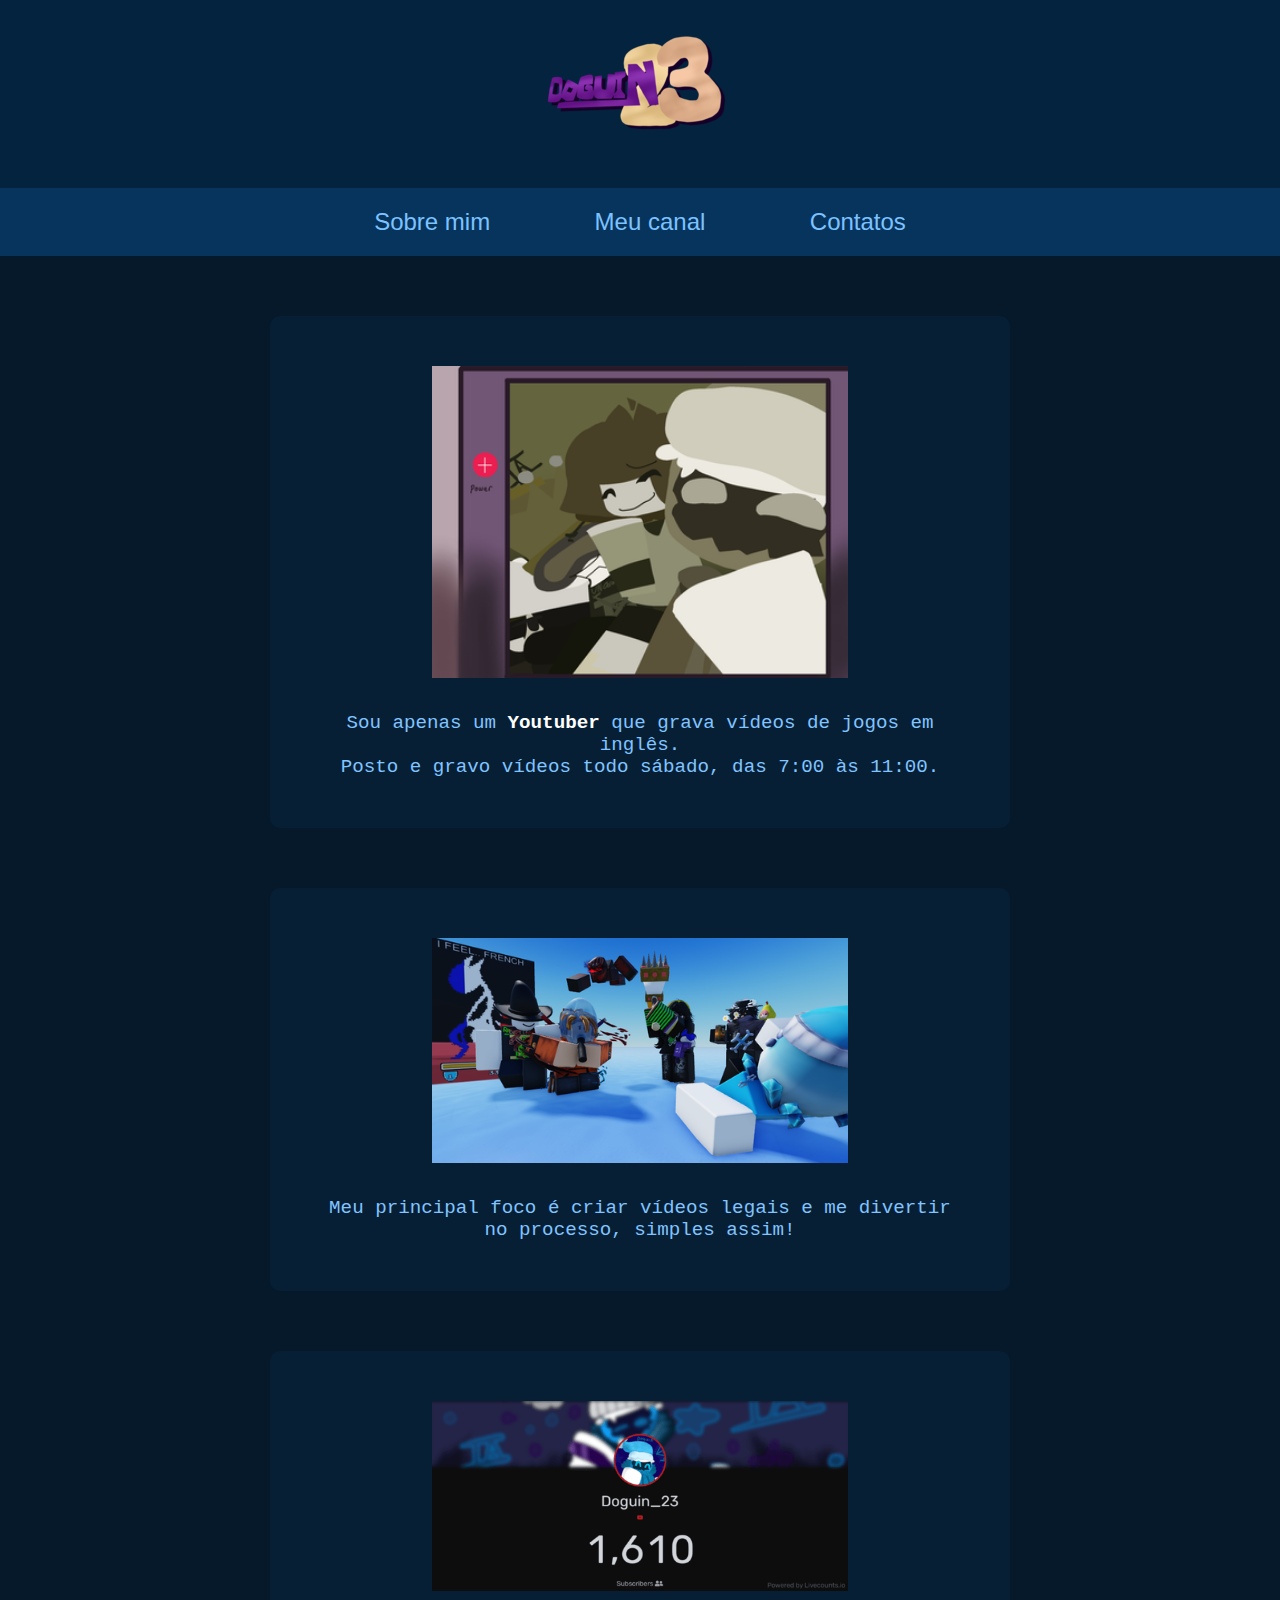
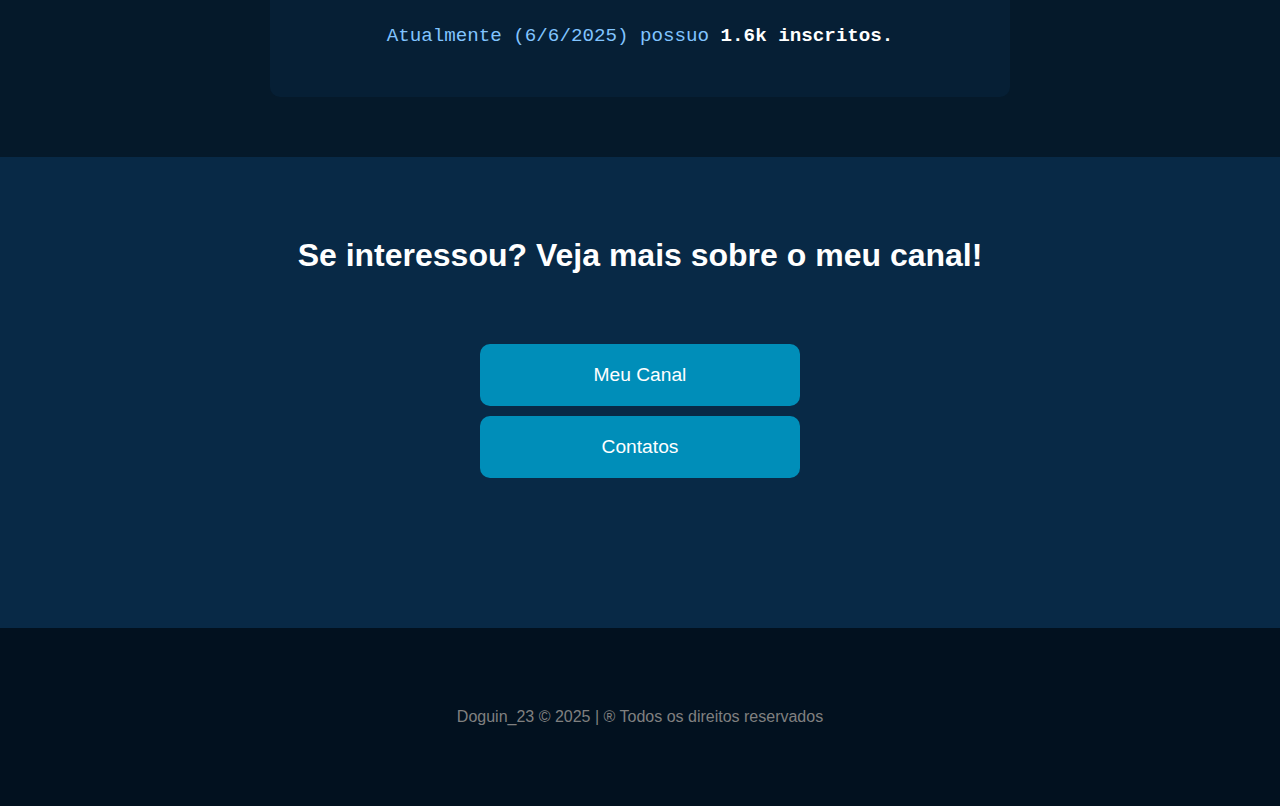
<file: index.html>
<!DOCTYPE html>
<html lang="pt-br">

<head>
    <meta charset="UTF-8">
    <meta http-equiv="X-UA-Compatible" content="IE=edge">
    <meta name="viewport" content="width=device-width, initial-scale=1.0">
    <title>Sobre mim | Doguin_23</title>
    
    <link rel="stylesheet" href="assets/css/style.css">
    <link rel="shortcut icon" href="assets/images/channels4_profile.jpg" type="image/png">
</head>

<body>
    <!-- CABEÇALHO -->
    <header class="container-cabecalho">
        <a href="https://youtube.com/@doguin_23" target="_blank">
            <abbr title="Feito por .not3lton. no Discord">
                <img src="assets/images/New_Doguin_logo_lolz.webp" alt="Logo Doguin_23 por .not3lton. no Discord">
            </abbr>
        </a>
    </header>

    <!-- NAVEGAÇÃO -->
     <nav class="container-navegacao">
        <a href="index.html">Sobre mim</a>
        <a href="canal.html">Meu canal</a>
        <a href="contatos.html">Contatos</a>
    </nav>

    <!-- QUEM SOU -->
    <section class="container-quem-somos">
        <article class="servico">
            <abbr title="Feito por .not3lton. no Discord">
                <img src="assets/images/SHERBET_LOBBY_assets.webp" alt="Desenho por .not3lton. no Discord" class="icone">
            </abbr>
            <p class="servico-texto">
                Sou apenas um <span class="servico-texto-realce">Youtuber</span> que grava vídeos de jogos em inglês.<br>
                Posto e gravo vídeos todo sábado, das 7:00 às 11:00.
            </p>
        </article>

        <article class="servico">
            <abbr title="Feito por Doguin_23">
                <img src="assets/images/thumb_caos.webp" alt="Foto 3D que foi usada como thumbnail, feito por Doguin_23" class="icone">
            </abbr>
            <p class="servico-texto">
                Meu principal foco é criar vídeos legais e me divertir no processo, simples assim!
            </p>
        </article>

        <article class="servico">
            <img src="assets/images/contagem_inscritos.png" alt="Contagem de inscritos" class="icone">
            <p class="servico-texto">
                Atualmente (6/6/2025) possuo <span class="servico-texto-realce">1.6k inscritos.</span>
            </p>
        </article>
    </section>

    <!-- VER CANAL - CONTATOS -->
     <section class="container-servicos-contato">
        <h1>Se interessou? Veja mais sobre o meu canal!</h1>
        <div class="botoes-servicos-contato">
            <a href="canal.html">Meu Canal</a>
            <a href="contatos.html">Contatos</a>
        </div>
     </section>

     <!-- RODAPÉ -->
      <footer>
        Doguin_23 &copy; 2025 | &reg; Todos os direitos reservados
      </footer>

</body>

</html>
</file>
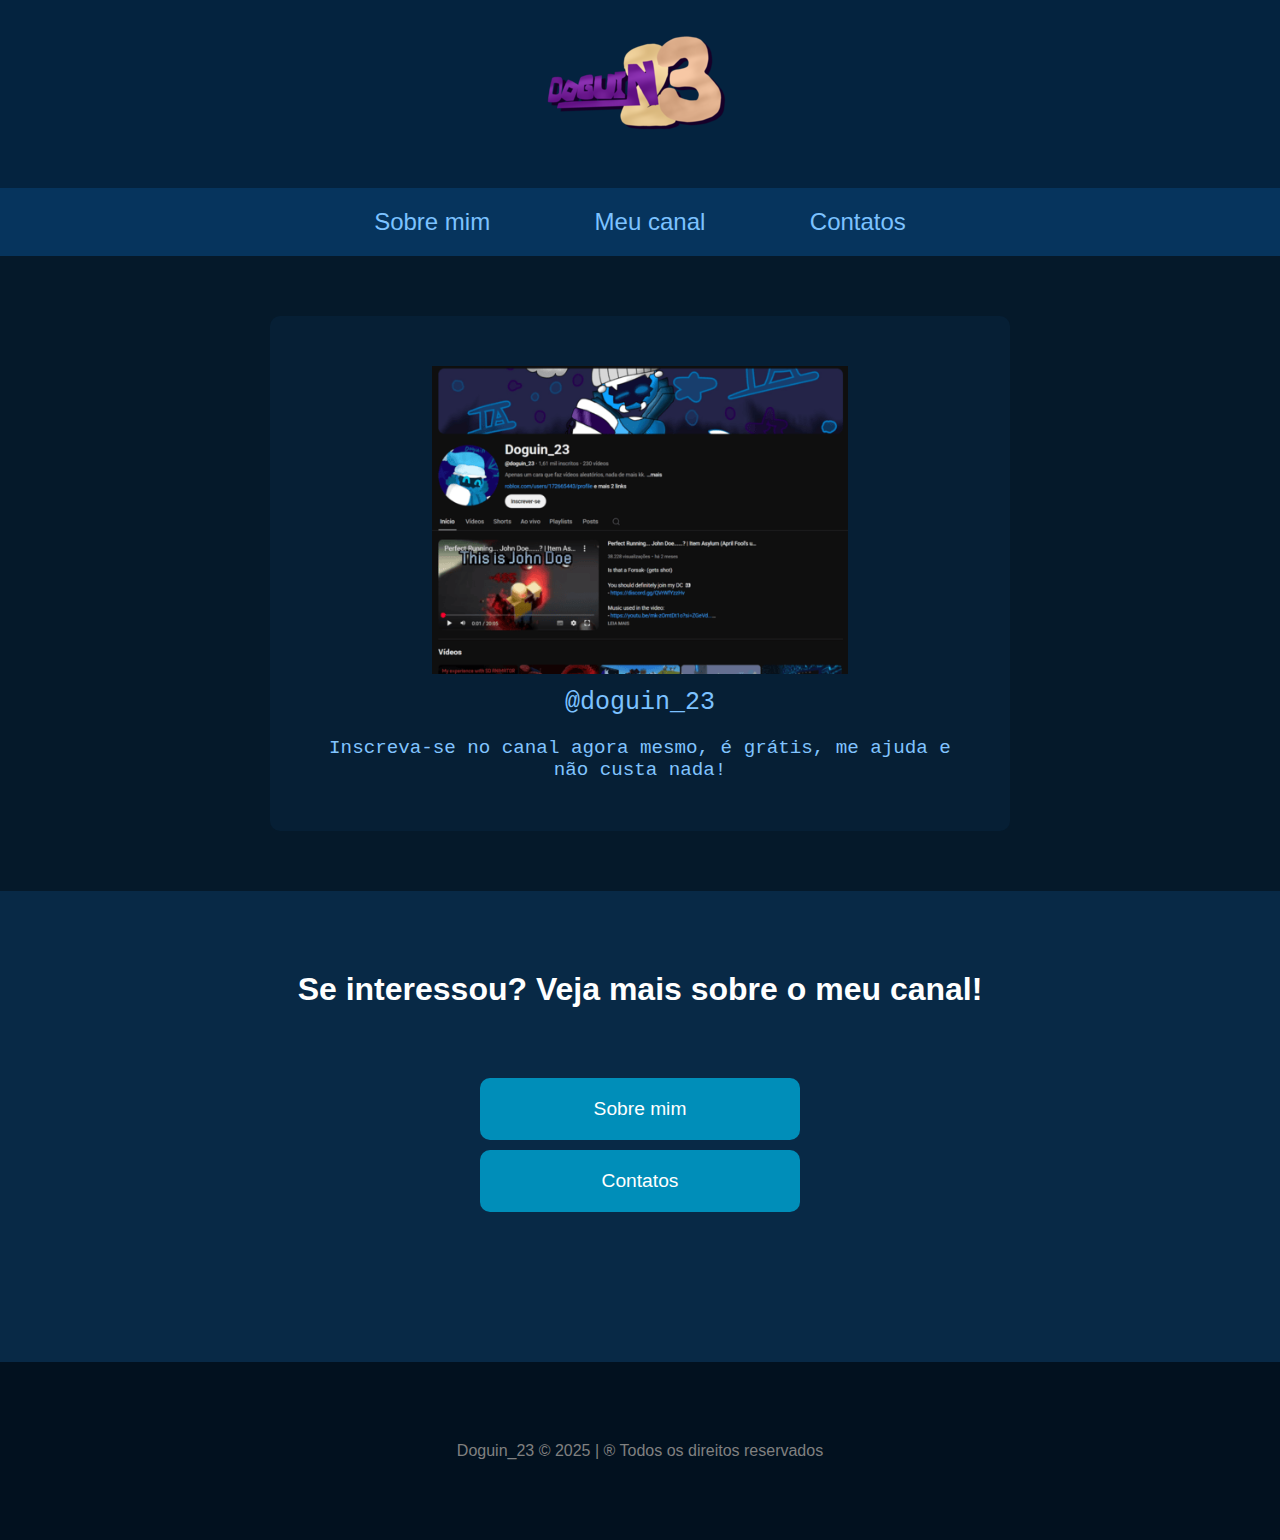
<file: canal.html>
<!DOCTYPE html>
<html lang="pt-br">

<head>
    <meta charset="UTF-8">
    <meta http-equiv="X-UA-Compatible" content="IE=edge">
    <meta name="viewport" content="width=device-width, initial-scale=1.0">
    <title>Meu Canal | Doguin_23</title>
    
    <link rel="stylesheet" href="assets/css/style.css">
    <link rel="shortcut icon" href="assets/images/channels4_profile.jpg" type="image/png">
</head>

<body>
    <!-- CABEÇALHO -->
    <header class="container-cabecalho">
        <a href="https://youtube.com/@doguin_23" target="_blank">
            <abbr title="Feito por .not3lton. no Discord">
                <img src="assets/images/New_Doguin_logo_lolz.webp" alt="Logo Doguin_23 por .not3lton. no Discord">
            </abbr>
        </a>
    </header>

    <!-- NAVEGAÇÃO -->
     <nav class="container-navegacao">
        <a href="index.html">Sobre mim</a>
        <a href="canal.html">Meu canal</a>
        <a href="contatos.html">Contatos</a>
    </nav>

    <!-- MEU CANAL -->
    <section class="container-quem-somos">
        <article class="servico">
            <a href="https://youtube.com/@doguin_23?sub_confirmation=1" target="_blank">
                <img src="assets/images/inscreva.png" alt="Página inicial do canal Doguin_23" class="icone">
            </a> <br>
            <a href="https://youtube.com/@doguin_23?sub_confirmation=1" class="inscricao" target="_blank">
                @doguin_23</a>
            <p class="servico-texto">
                Inscreva-se no canal agora mesmo, é grátis, me ajuda e não custa nada!
            </p>
        </article>

    <!-- VER INÍCIO - CONTATOS -->
     <section class="container-servicos-contato">
        <h1>Se interessou? Veja mais sobre o meu canal!</h1>
        <div class="botoes-servicos-contato">
            <a href="index.html">Sobre mim</a>
            <a href="contatos.html">Contatos</a>
        </div>
     </section>

     <!-- RODAPÉ -->
      <footer>
        Doguin_23 &copy; 2025 | &reg; Todos os direitos reservados
      </footer>

</body>

</html>
</file>
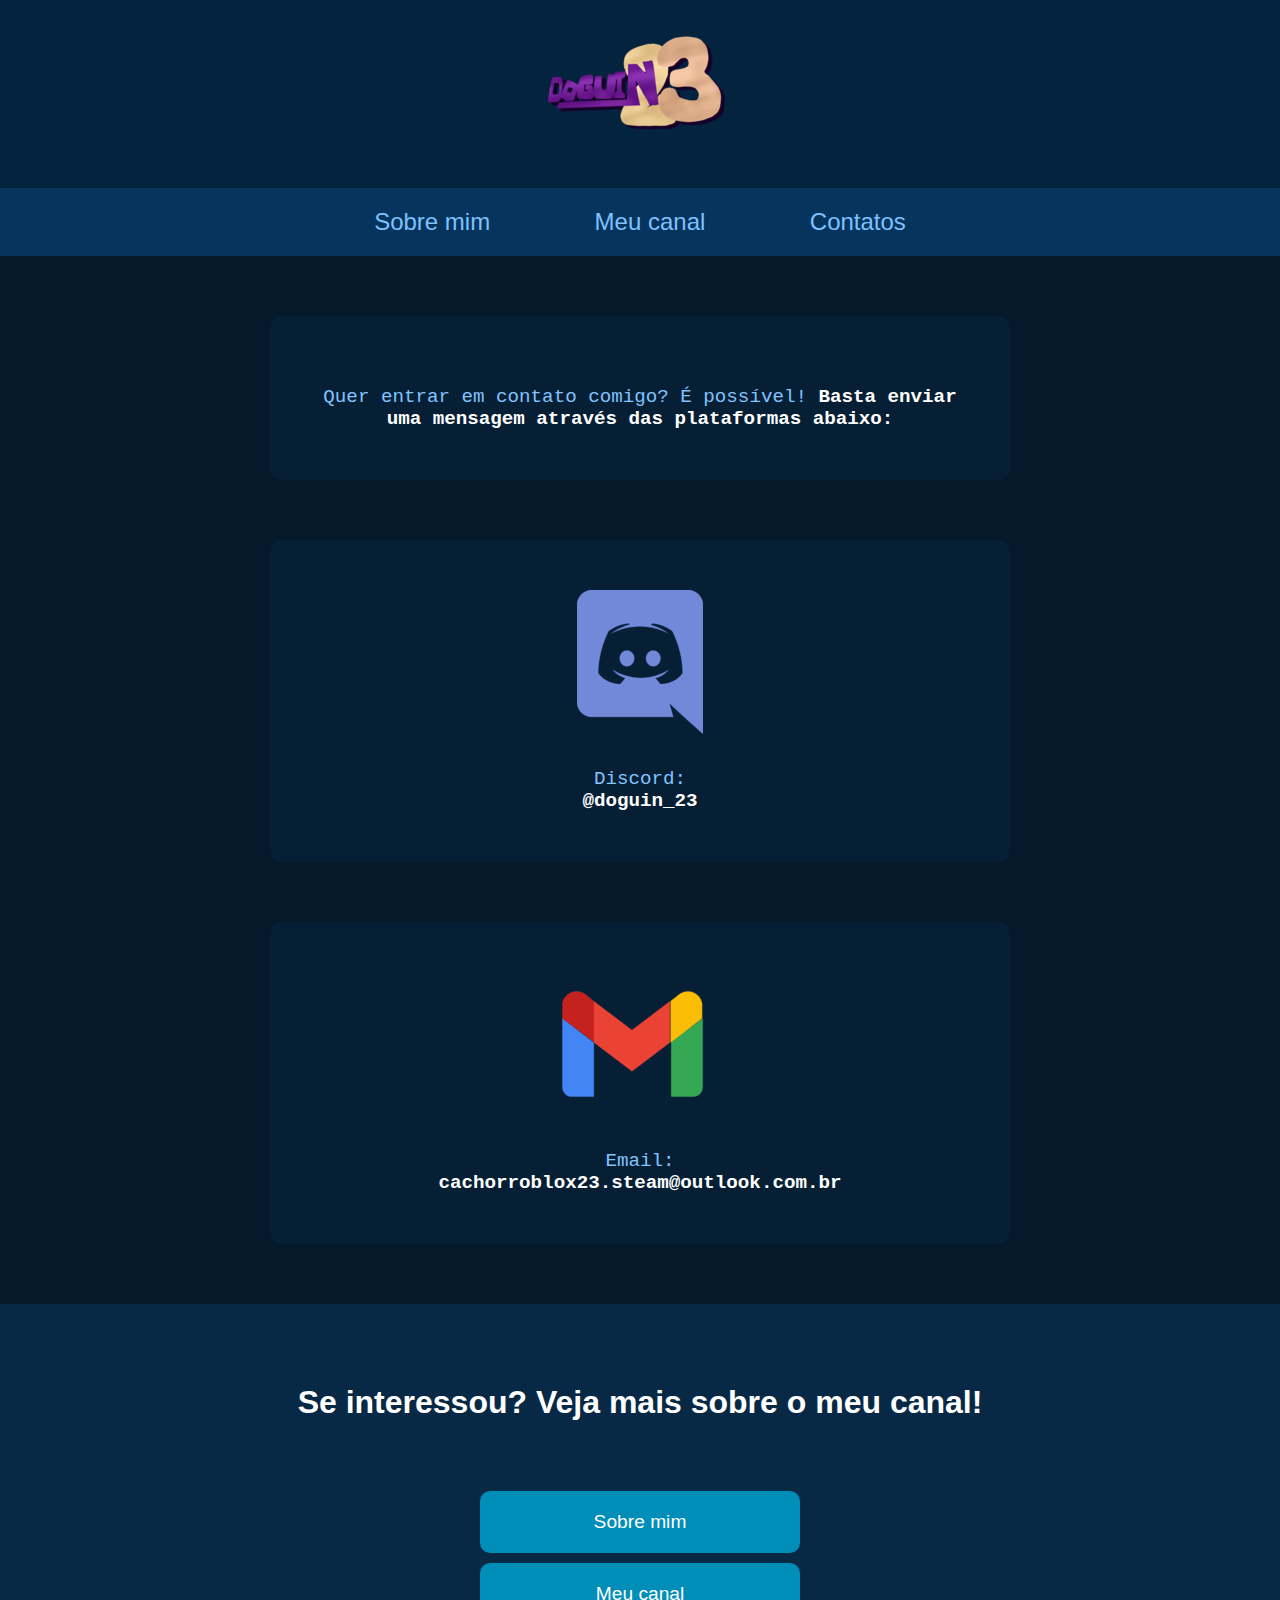
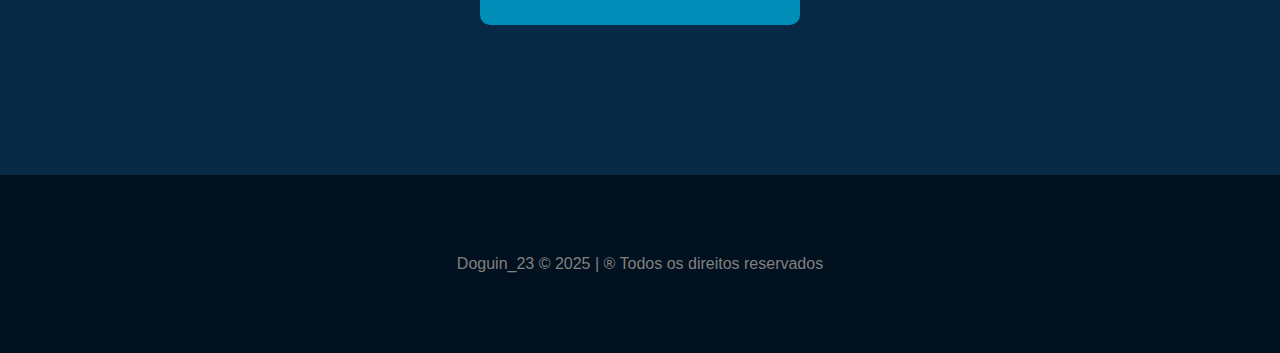
<file: contatos.html>
<!DOCTYPE html>
<html lang="pt-br">

<head>
    <meta charset="UTF-8">
    <meta http-equiv="X-UA-Compatible" content="IE=edge">
    <meta name="viewport" content="width=device-width, initial-scale=1.0">
    <title>Contatos | Doguin_23</title>
    
    <link rel="stylesheet" href="assets/css/style.css">
    <link rel="shortcut icon" href="assets/images/channels4_profile.jpg" type="image/png">
</head>

<body>
    <!-- CABEÇALHO -->
    <header class="container-cabecalho">
        <a href="https://youtube.com/@doguin_23" target="_blank">
            <abbr title="Feito por .not3lton. no Discord">
                <img src="assets/images/New_Doguin_logo_lolz.webp" alt="Logo Doguin_23 por .not3lton. no Discord">
            </abbr>
        </a>
    </header>

    <!-- NAVEGAÇÃO -->
     <nav class="container-navegacao">
        <a href="index.html">Sobre mim</a>
        <a href="canal.html">Meu canal</a>
        <a href="contatos.html">Contatos</a>
    </nav>

    <!-- CONTATOS -->
    <section class="container-quem-somos">
        <article class="servico">
            <p class="servico-texto">
                Quer entrar em contato comigo? É possível!
                <span class="servico-texto-realce">
                    Basta enviar uma mensagem através das plataformas abaixo:
                </span>
            </p>
        </article>

        <article class="servico">
            <a href="https://discord.com/channels/@me" target="_blank">
                <img src="assets/images/discord.png" alt="Logo discord" class="icone-plataforma">
            </a>
            <p class="servico-texto">
                Discord: <span class="servico-texto-realce"><br>
                    @doguin_23</span>
            </p>
        </article>

        <article class="servico">
            <a href="https://gmail.com" target="_blank">
                <img src="assets/images/gmail.png" alt="Logo gmail" class="icone-plataforma">
            </a>
            <p class="servico-texto">
                Email: 
                <span class="servico-texto-realce"><br>
                cachorroblox23.steam@outlook.com.br</span>
            </p>
        </article>
    </section>

    <!-- VER INÍCIO - CANAL -->
     <section class="container-servicos-contato">
        <h1>Se interessou? Veja mais sobre o meu canal!</h1>
        <div class="botoes-servicos-contato">
            <a href="index.html">Sobre mim</a>
            <a href="canal.html">Meu canal</a>
        </div>
     </section>

     <!-- RODAPÉ -->
      <footer>
        Doguin_23 &copy; 2025 | &reg; Todos os direitos reservados
      </footer>

</body>

</html>
</file>
<file: assets/css/style.css>
*{
    margin: 0;
    padding: 0;
}

body {
    font-family: Arial, Helvetica, sans-serif;
    color: white;
}

/*-----------------------------------------------*/
/*geral*/
.text-center {
    text-align: center;
}

.margin-top-40 {
    margin-top: 40px;
}

/*------------------------------------------------*/
.container-cabecalho {
    text-align: center;
    padding: 20px;
    background-color: #04233f;
}

.container-cabecalho h3 {
    font-weight: 600;
    font-size: 2em;
    color: #1190ff;
}

/*------------------------------------------------*/
.container-navegacao {
    text-align: center;
    padding: 20px;
    background-color: #06345d;
}

.container-navegacao a {
    font-size: 1.5em;
    margin: 0px 50px;
    text-decoration: none;
    color: #7cc2ff;
}

.container-navegacao a:hover {
    color: #ffffff;
    font-size: 1.7em;
}

/*------------------------------------------------*/
.container-quem-somos {
    background-color: #05192a;
    overflow: auto;
}

.container-quem-somos .servico {
    float: center;
    margin: 60px auto;
    background-color: #061f35;
    width: 50%;
    padding: 50px;
    border-radius: 10px;
    text-align: center;
}

.container-quem-somos .servico .icone {
    margin-bottom: 10px;
    width: 65%;
}

.container-quem-somos .servico .icone-plataforma {
    margin-bottom: 10px;
}

.container-quem-somos .servico-texto {
    font-family: 'Courier New', Courier, monospace;
    margin-top: 20px;
    font-size: 1.2em;
    color: #81c4ff;
}

.container-quem-somos .servico-texto-realce {
    color: white;
    font-weight: bold;
    text-decoration: none;
}


/*------------------------------------------------*/
.container-servicos-contato {
    background-color: #082946;
    padding: 80px;
    text-align: center;
}

.container-servicos-contato .botoes-servicos-contato {
    padding: 60px;
    text-align: center;
}

.botoes-servicos-contato a {
	display: block;
	max-width: 200px;
	text-decoration: none;
	font-size: 1.2em;
	background-color: #008eb9;
	color: white;
	padding: 20px 60px;
	margin: 10px auto;
	border-radius: 10px
}

.botoes-servicos-contato a:hover {
    background-color: white;
    color: black
}

/*-----------------------------------------------*/
.container-servicos {
    background-color: #05192a;
    font-size: 1.1em;
    padding: 60px;
    overflow: auto;
}

.container-servicos h1 {
    font-size: 3em;
    color: white;
    margin-bottom: 20px;
}

.container-servicos h3 {
    color: #2097ff;
    padding: 20px 0;
}

.container-servicos article {
    width: 40%;
    margin: auto;
    float: center;
}

.container-servicos li {
    margin-bottom: 20px;
    margin-left: 50px;
    color: white;
}

.container-contatos h3{
    font-size: 1,5em;
	font-weight: 100;
	width: 40%;
	margin: auto;
	color: white;
	margin-bottom: 20px;
	border: 1px solid #105088;
	background-color: #08253f;
	border-radius: 10px;
	padding: 20px;
}

/*------------------------------------------------*/
.container-contatos {
    background-color: #05192a;
    padding: 80px;
}

.container-contatos h1 {
    font-size: 3em;
    color: white;
    margin-bottom: 20px;
}

.container-contatos .contatos{
    display: block;
	text-decoration: none;
	font-size: 2em;
	background-color: #008eb9;
	color: #00a2ff;
	margin-bottom: 20px;
}




/*------------------------------------------------*/
footer {
    text-align: center;
    padding: 80px;
    background-color: #02111f;
    color: gray;
}

/*------------------------------------------------*/
.inscricao {
    margin: 0px 50px;
    text-decoration: none;
    color: #7cc2ff;
    font-family: 'Courier New', Courier, monospace;
    font-size: 25px;
}

.inscricao:hover {
    color: #ffffff;
    font-size: 27px;
}
</file>
